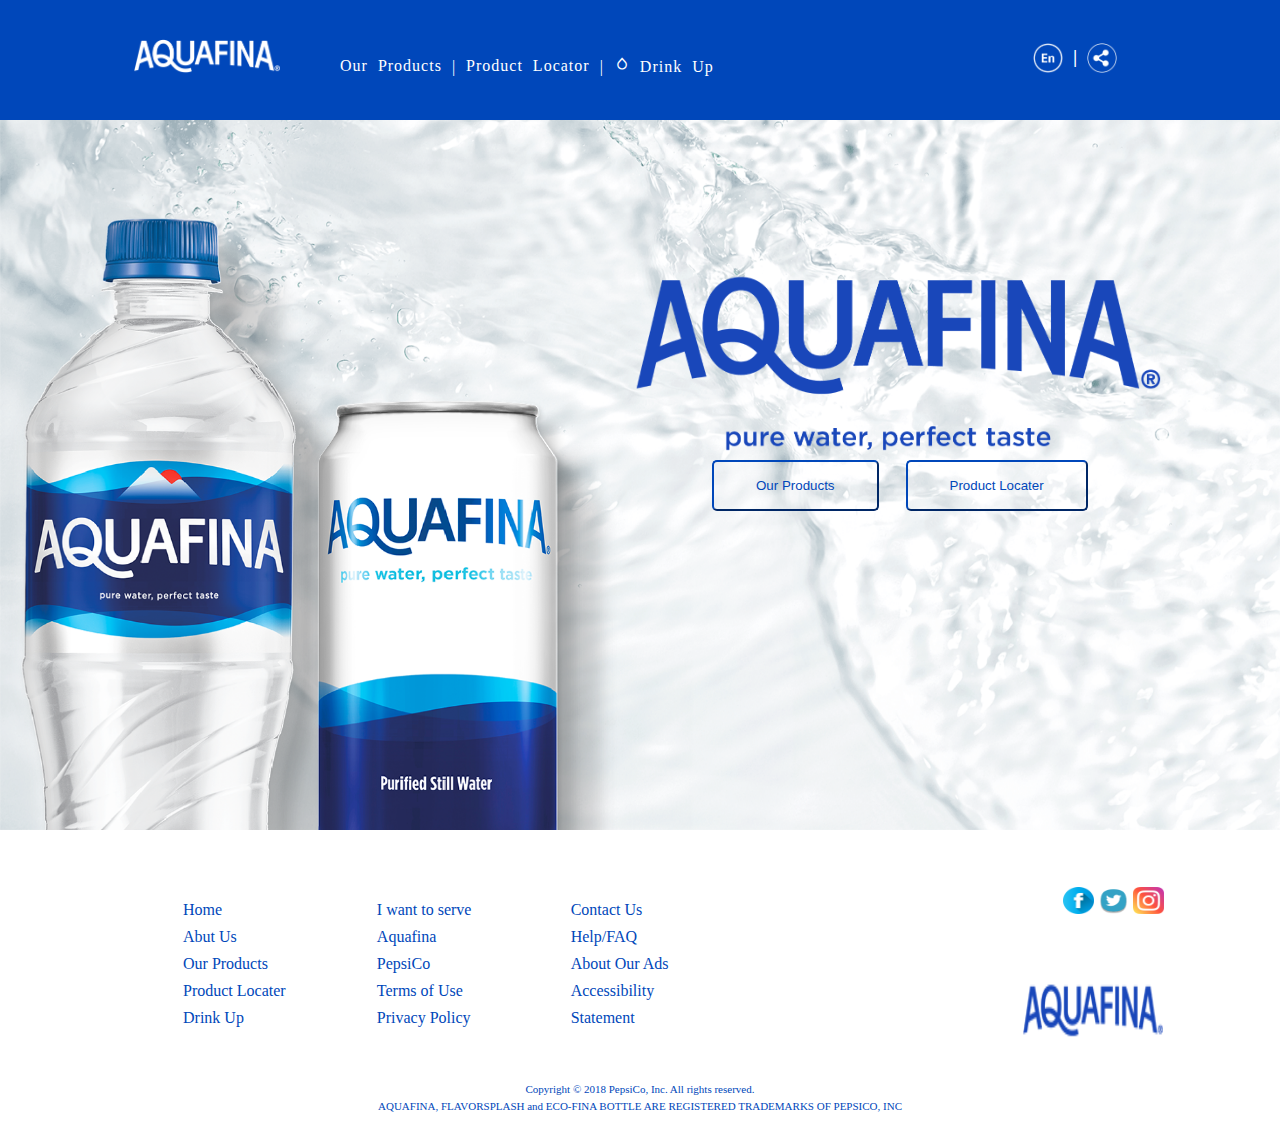
<file: index.html>
<!DOCTYPE html>
<html lang="en">

<head>
    <meta charset="UTF-8">
    <meta http-equiv="X-UA-Compatible" content="IE=edge">
    <meta name="viewport" content="width=device-width, initial-scale=1.0">
    <title>Aquafina</title>
    <link rel="icon" type="image/x-icon" href="img/favicon.ico">

    <link rel="stylesheet" href="aqua.css" type="text/css">
    <link rel="stylesheet"
        href="https://fonts.googleapis.com/css2?family=Material+Symbols+Outlined:opsz,wght,FILL,GRAD@48,400,0,0" />

</head>

<body>
    <div class="container">
        <div class="header">

            <img src="img/logo.png" alt="" class="mainlogo">

            <div class="navi-txt">
                <a href="index.html" style="color: #fff; text-decoration: none; vertical-align: text-bottom">Our
                    Products</a>
                <span>|</span>
                <a href="index.html" style="color: #fff; text-decoration: none; vertical-align: text-bottom">Product
                    Locator</a>
                <span>|</span>
                <a href="index.html" style="color: #fff; text-decoration: none; "><span class="material-symbols-outlined"
                        style="font-size: 16px">
                        humidity_low
                    </span> Drink Up</a>
            </div>

            <div class="en-share">
                <img src="img/icons8-en-67.png" alt="" class="en" height="30px">

                <h1 class="t1">|</h1>

                <img src="img/icons8-share-64.png" alt="" height="30px" class="share">
            </div>

        </div>

        <div class="center">
            <div class="imgbaground">
                <img src="img/aqf-core-background.png" alt="" class="img1">


                <div class="bottle">
                    <img src="img/aqf-cans@3x.png" alt="" height="630px" width="630px">


                    <div class="logoimg">
                        <img src="img/aquafina-blue-logo-01@3x.png" alt="" width="526px" height="181px">

                    </div>



                </div>
                <div class="button">
                    <button  class="b1"> Our Products </button>

                    <button class="b1"> Product Locater</button>
                </div>



            </div>



        </div>


        <div class="footer">
            <div class="footercontainer">
                <div class="row">
                    <div class="foter-col">
                        <ul>
                            <li><a href="#">Home</a></li>
                            <li><a href="#">Abut Us</a></li>
                            <li><a href="#">Our Products</a></li>
                            <li><a href="#">Product Locater</a></li>
                            <li><a href="#">Drink Up</a></li>
                        </ul>
                    </div>
                    <div class="foter-col">
                        <ul>
                            <li><a href="#">I want to serve Aquafina</a></li>
                            <li><a href="#">PepsiCo</a></li>
                            <li><a href="#">Terms of Use</a></li>
                            <li><a href="#">Privacy Policy</a></li>

                        </ul>
                    </div>
                    <div class="foter-col">
                        <ul>
                            <li><a href="#">Contact Us</a></li>
                            <li><a href="#">Help/FAQ</a></li>
                            <li><a href="#">About Our Ads</a></li>
                            <li><a href="#">Accessibility Statement</a></li>

                        </ul>



                    </div>

                </div>

                <div class="social">
                    <img src="img/letter-f.png" alt="" width="31px" height="27px">
                    <img src="img/Twitter-icon.png" alt="" width="31px" height="27px">
                    <img src="img/instagram.png" alt="" width="31" height="27">

                </div>
                <div class="footerlogo">
                    <img src="img/logo-blue.png" alt="" width="142px" height="63px">
                </div>


            </div>
            <div class="terms">
                Copyright © 2018 PepsiCo, Inc. All rights reserved.
                <br>
                AQUAFINA, FLAVORSPLASH and ECO-FINA BOTTLE ARE REGISTERED TRADEMARKS OF PEPSICO, INC
            </div>

</body>

</html>
</file>
<file: aqua.css>
body{
    margin: 0%;
}
.header{
    width: 100%;
    position: fixed;
    z-index: 100;
    height: 120px;
    background: #0047ba;

}
.mainlogo{
    width: 146px;
    padding-top: 39px;
    margin-left: 134px
}
.navi-txt{
    margin-left: 340px;
    margin-top: -22px;
    color: #fff;
    z-index: 2;
    letter-spacing: 1px;
    word-spacing: 5px;
    vertical-align: text-bottom;
    font-size: 16px;
}
.material-symbols-outlined{
    font-size: 16px;
}
.en-share{
    cursor: pointer;
}
.en{
    margin-left: 1033px;
    position: relative;
    bottom: 33px;
}
.t1{
    margin-left: 1073px;
    position: relative;
    color: white;
    font-size: larger;
    bottom: 77px;

}
.share{
    margin-left: 1087px;
    position: relative;
    bottom: 115px;
}
.imgbaground{
    width: 100%;
    height: 830px;
}
.bottle{
    width: 631px;
    position: absolute;
    top: 200px;
    height: 633px;
    margin-bottom: 166px;
}
.img1{
    margin-top: 119px;
    width: 100%;
    height: 711px;
    
}
.logoimg{
    width: 546px;
    float: left;
    height: 262px;
    
    margin-left: 635px;
    position: relative;
    bottom: 560px;
    z-index: 1
}
.button{
    width: 526px;
    height: 64px;
    margin-top: -374px;
    margin-left: 691px;
    letter-spacing: 2px;
    z-index: 99;
    position: relative;

}
button{
    margin-left: 21px;
    color: #0047ba;
    border-color: #0047ba;
    background: none;

    border-radius: 5px;
    cursor: pointer;
    padding: 16px 42px;
}


.b1:hover{
    background-color: #0047ba;
    color: #fff;
    transition: 0.25s;

}


.footer{
    
    width: 100%;
    height: 253px;
    padding-top: 50px;
}
.footercontainer{
    width: 1024px;
    height: 173px;
    margin: auto;
    padding: 0px 20px;
    
}
.row{
    height: 173px;
    display: flex;
    
}
ul{
    list-style: none;
}
.foter-col{
    line-height: 27px;
    width: 16%;
    
    padding: 0px 15px;

}
.foter-col a{
    text-decoration: none;
    color: #0047ba;
}
.social{
    
    width: 103px;
    height: 30px;
    margin-top: -166px;
    margin-left: 935px;
    cursor: pointer;
}
.footerlogo{
    margin-left: 894px;
    margin-top: 61px;
}
.terms{
    
color: #0047ba;
text-align: center;
font-size: 11px;
padding-top: 28px;
padding-bottom: 20px;
line-height: 1.5;
padding-left: 30px;
padding-right: 30px;
}
</file>
